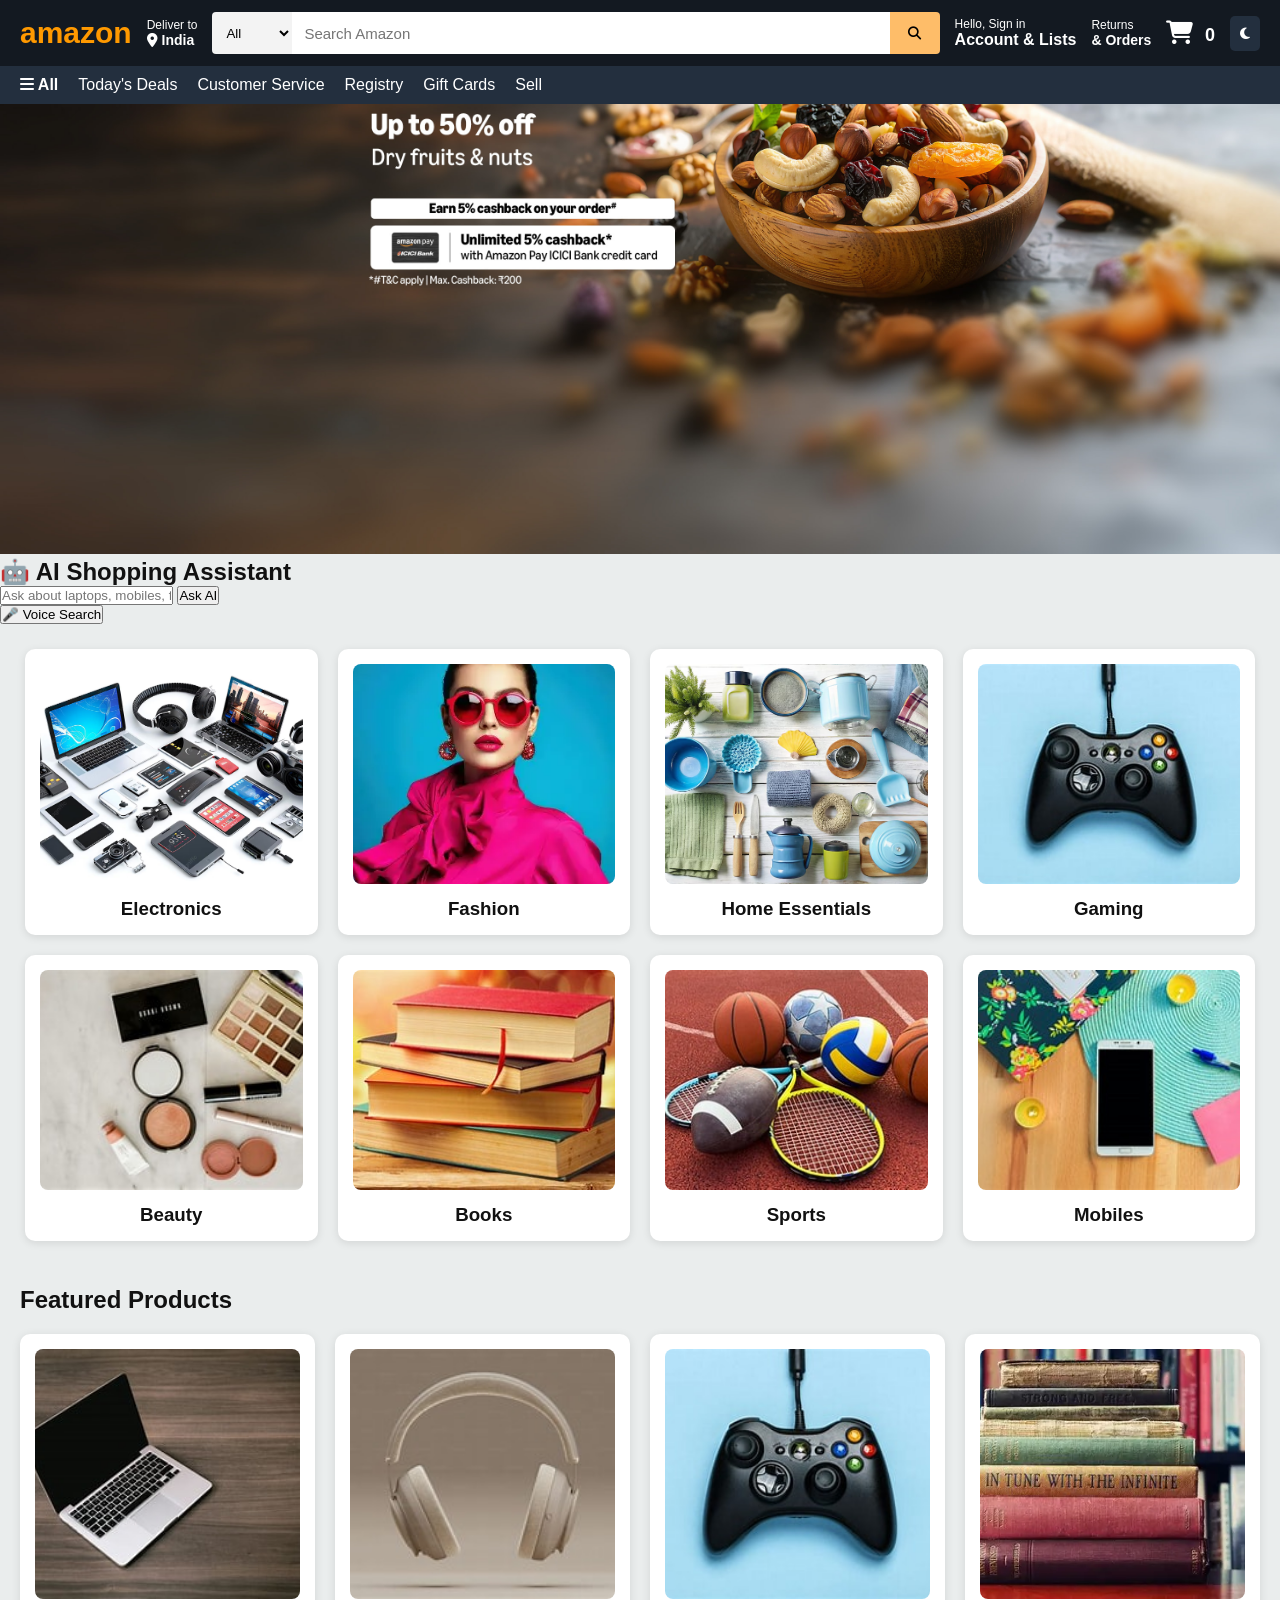
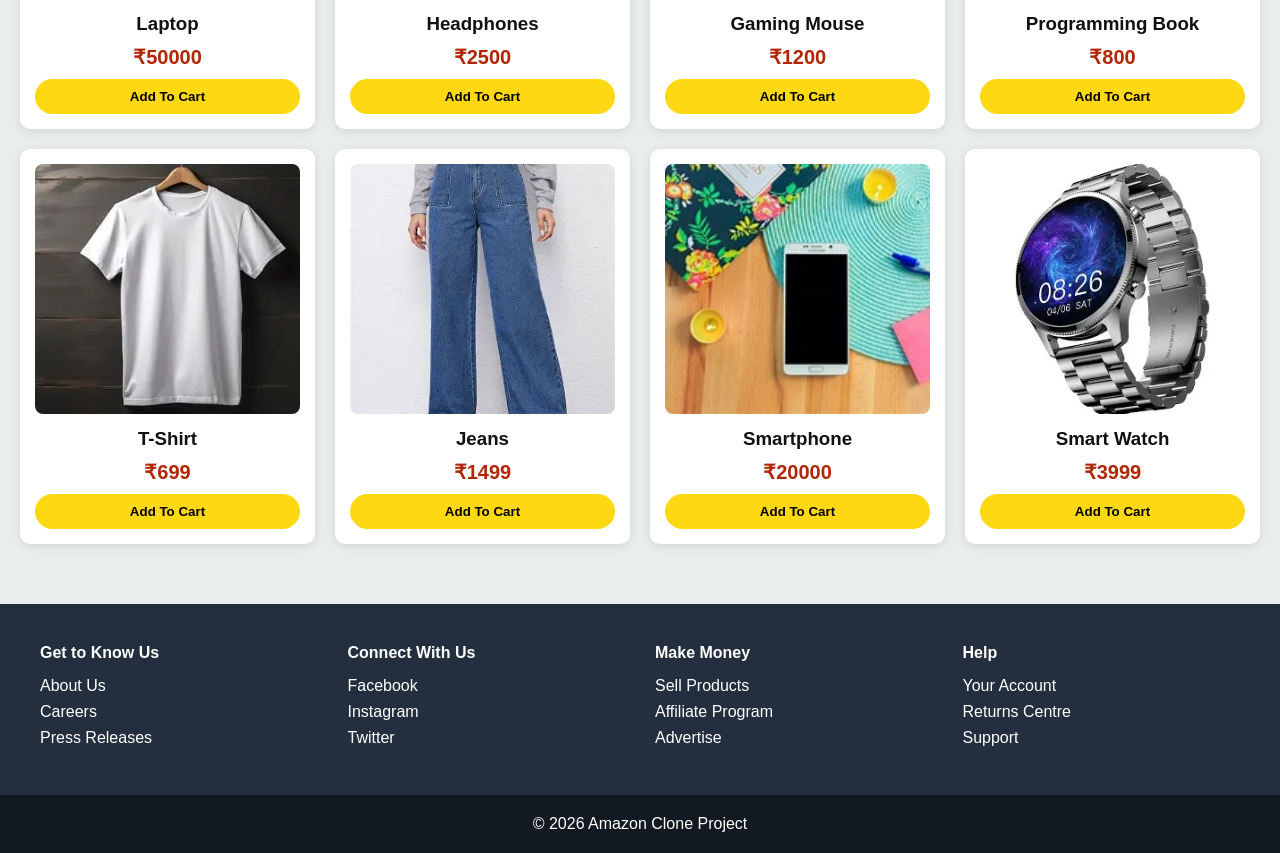
<file: index.html>
<!DOCTYPE html>
<html lang="en">
<head>
<meta charset="UTF-8">
<meta name="viewport" content="width=device-width, initial-scale=1.0">
<title>Amazon Clone</title>

<link rel="stylesheet" href="style.css">

<link rel="stylesheet"
href="https://cdnjs.cloudflare.com/ajax/libs/font-awesome/6.5.1/css/all.min.css">
</head>

<body>

<!-- NAVBAR -->

<header>

<div class="navbar">

<div class="nav-logo">
<h2>amazon</h2>
</div>

<div class="location">
<p>Deliver to</p>
<h4><i class="fa-solid fa-location-dot"></i> India</h4>
</div>

<div class="search-bar">

<select id="category">
<option>All</option>
<option>Electronics</option>
<option>Fashion</option>
<option>Books</option>
<option>Gaming</option>
</select>

<input
type="text"
id="searchInput"
placeholder="Search Amazon">

<button>
<i class="fa-solid fa-magnifying-glass"></i>
</button>

</div>

<div class="signin">
<p>Hello, Sign in</p>
<a href="login.html">Account & Lists</a>
</div>

<div class="orders">
<p>Returns</p>
<h4>& Orders</h4>
</div>

<div class="cart-icon">
<a href="cart.html">
<i class="fa-solid fa-cart-shopping"></i>
<span id="cart-count">0</span>
</a>
</div>

<div class="dark-toggle">
<button id="darkModeBtn">
<i class="fa-solid fa-moon"></i>
</button>
</div>

</div>

<!-- SECONDARY NAV -->

<div class="menu-bar">

<div class="menu-btn">
<i class="fa-solid fa-bars"></i> All
</div>

<ul>

<li>Today's Deals</li>
<li>Customer Service</li>
<li>Registry</li>
<li>Gift Cards</li>
<li>Sell</li>

</ul>

</div>

</header>

<!-- HERO SLIDER -->

<section class="hero">

<div class="slides fade">
<img src="images/bg1.jpg">
</div>

<div class="slides fade">
<img src="images/bg2.jpg">
</div>

<div class="slides fade">
<img src="images/bg3.jpg">
</div>

<div class="slides fade">
<img src="images/bg4.jpg">
</div>

<div class="slides fade">
<img src="images/bg5.jpg">
</div>

</section>

<section class="ai-assistant">

<h2>🤖 AI Shopping Assistant</h2>

<input
type="text"
id="userQuestion"
placeholder="Ask about laptops, mobiles, fashion...">

<button onclick="chatbot()">
Ask AI
</button>

<p id="answer"></p>

</section>

<button onclick="startVoiceSearch()">
🎤 Voice Search
</button>

<!-- CATEGORY GRID -->

<section class="categories">

<div class="category-card">
<img src="./electronics.avif">
<h3>Electronics</h3>
</div>

<div class="category-card">
<img src="./fashion.webp">
<h3>Fashion</h3>
</div>

<div class="category-card">
<img src="./home essentials.avif">
<h3>Home Essentials</h3>
</div>

<div class="category-card">
<img src="./gaming.jfif">
<h3>Gaming</h3>
</div>

<div class="category-card">
<img src="./beauty.jfif">
<h3>Beauty</h3>
</div>

<div class="category-card">
<img src="./books.jfif">
<h3>Books</h3>
</div>

<div class="category-card">
<img src="./sports.jfif">
<h3>Sports</h3>
</div>

<div class="category-card">
<img src="./mobiles.jfif">
<h3>Mobiles</h3>
</div>

</section>

<!-- PRODUCTS -->

<section class="product-section">

<h2>Featured Products</h2>

<div class="product-grid" id="productGrid">

<div
class="product-card"
data-category="Electronics">

<img src="./laptop.jfif">

<h3>Laptop</h3>

<p class="price">₹50000</p>

<button
onclick="addToCart(
'Laptop',
50000)">
Add To Cart
</button>

</div>

<div
class="product-card"
data-category="Electronics">

<img src="./headphone.jfif">

<h3>Headphones</h3>

<p class="price">₹2500</p>

<button
onclick="addToCart(
'Headphones',
2500)">
Add To Cart
</button>

</div>

<div
class="product-card"
data-category="Gaming">

<img src="./gaming.jfif">

<h3>Gaming Mouse</h3>

<p class="price">₹1200</p>

<button
onclick="addToCart(
'Gaming Mouse',
1200)">
Add To Cart
</button>

</div>

<div
class="product-card"
data-category="Books">

<img src="./books.webp">

<h3>Programming Book</h3>

<p class="price">₹800</p>

<button
onclick="addToCart(
'Programming Book',
800)">
Add To Cart
</button>

</div>

<div
class="product-card"
data-category="Fashion">

<img src="./t shirt.webp">

<h3>T-Shirt</h3>

<p class="price">₹699</p>

<button
onclick="addToCart(
'T-Shirt',
699)">
Add To Cart
</button>

</div>

<div
class="product-card"
data-category="Fashion">

<img src="./jeans.webp">

<h3>Jeans</h3>

<p class="price">₹1499</p>

<button
onclick="addToCart(
'Jeans',
1499)">
Add To Cart
</button>

</div>

<div
class="product-card"
data-category="Mobiles">

<img src="./mobiles.jfif">

<h3>Smartphone</h3>

<p class="price">₹20000</p>

<button
onclick="addToCart(
'Smartphone',
20000)">
Add To Cart
</button>

</div>

<div
class="product-card"
data-category="Electronics">

<img src="./smartwatch.webp">

<h3>Smart Watch</h3>

<p class="price">₹3999</p>

<button
onclick="addToCart(
'Smart Watch',
3999)">
Add To Cart
</button>

</div>

</div>

</section>

<!-- FOOTER -->

<footer>

<div class="footer-grid">

<div>
<h4>Get to Know Us</h4>
<p>About Us</p>
<p>Careers</p>
<p>Press Releases</p>
</div>

<div>
<h4>Connect With Us</h4>
<p>Facebook</p>
<p>Instagram</p>
<p>Twitter</p>
</div>

<div>
<h4>Make Money</h4>
<p>Sell Products</p>
<p>Affiliate Program</p>
<p>Advertise</p>
</div>

<div>
<h4>Help</h4>
<p>Your Account</p>
<p>Returns Centre</p>
<p>Support</p>
</div>

</div>

<div class="copyright">
© 2026 Amazon Clone Project
</div>

</footer>

<script src="script.js"></script>

</body>
</html>
</file>
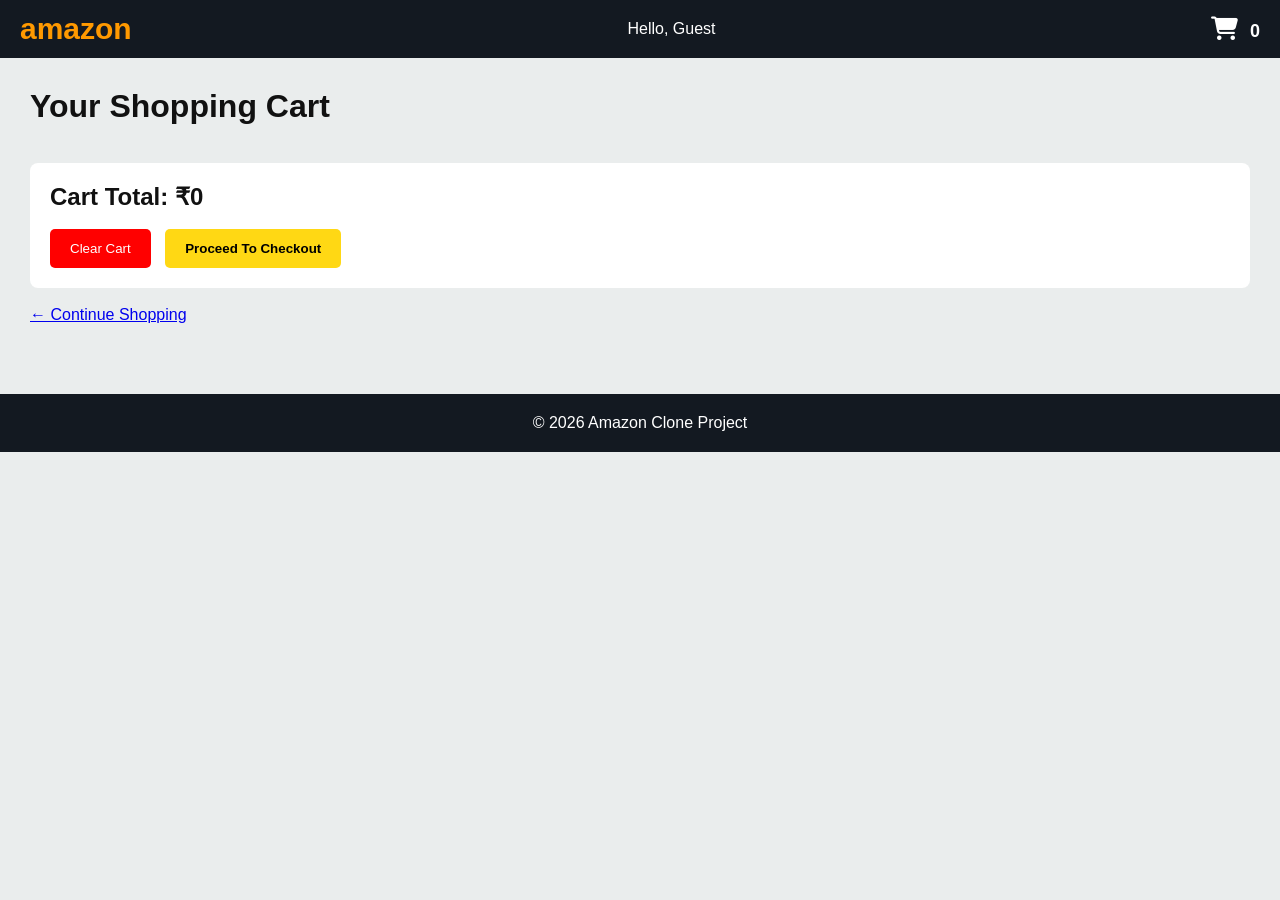
<file: cart.html>
<!DOCTYPE html>
<html lang="en">
<head>

<meta charset="UTF-8">
<meta name="viewport" content="width=device-width, initial-scale=1.0">

<title>Shopping Cart</title>

<link rel="stylesheet" href="style.css">

<link rel="stylesheet"
href="https://cdnjs.cloudflare.com/ajax/libs/font-awesome/6.5.1/css/all.min.css">

</head>

<body>

<!-- HEADER -->

<header>

<div class="navbar">

<div class="nav-logo">
<a href="index.html" style="text-decoration:none;color:#ff9900;">
<h2>amazon</h2>
</a>
</div>

<div id="userDisplay">
Hello, Guest
</div>

<div class="cart-icon">
<a href="cart.html">
<i class="fa-solid fa-cart-shopping"></i>
<span id="cart-count">0</span>
</a>
</div>

</div>

</header>

<!-- CART SECTION -->

<div class="cart-container">

<h1>Your Shopping Cart</h1>

<br>

<div id="cartItems">
<!-- Cart items will be loaded here -->
</div>

<div class="total-box">

<h2>
Cart Total:
<span id="cartTotal">₹0</span>
</h2>

<br>

<button
onclick="clearCart()"
style="
background:red;
color:white;
padding:12px 20px;
border:none;
border-radius:5px;
cursor:pointer;
margin-right:10px;
">
Clear Cart
</button>

<a href="checkout.html">
<button
style="
background:#ffd814;
padding:12px 20px;
border:none;
border-radius:5px;
cursor:pointer;
font-weight:bold;
">
Proceed To Checkout
</button>
</a>

</div>

<br>

<a href="index.html">
← Continue Shopping
</a>

</div>

<!-- FOOTER -->

<footer>

<div class="copyright">
© 2026 Amazon Clone Project
</div>

</footer>

<script src="script.js"></script>

</body>
</html>
</file>
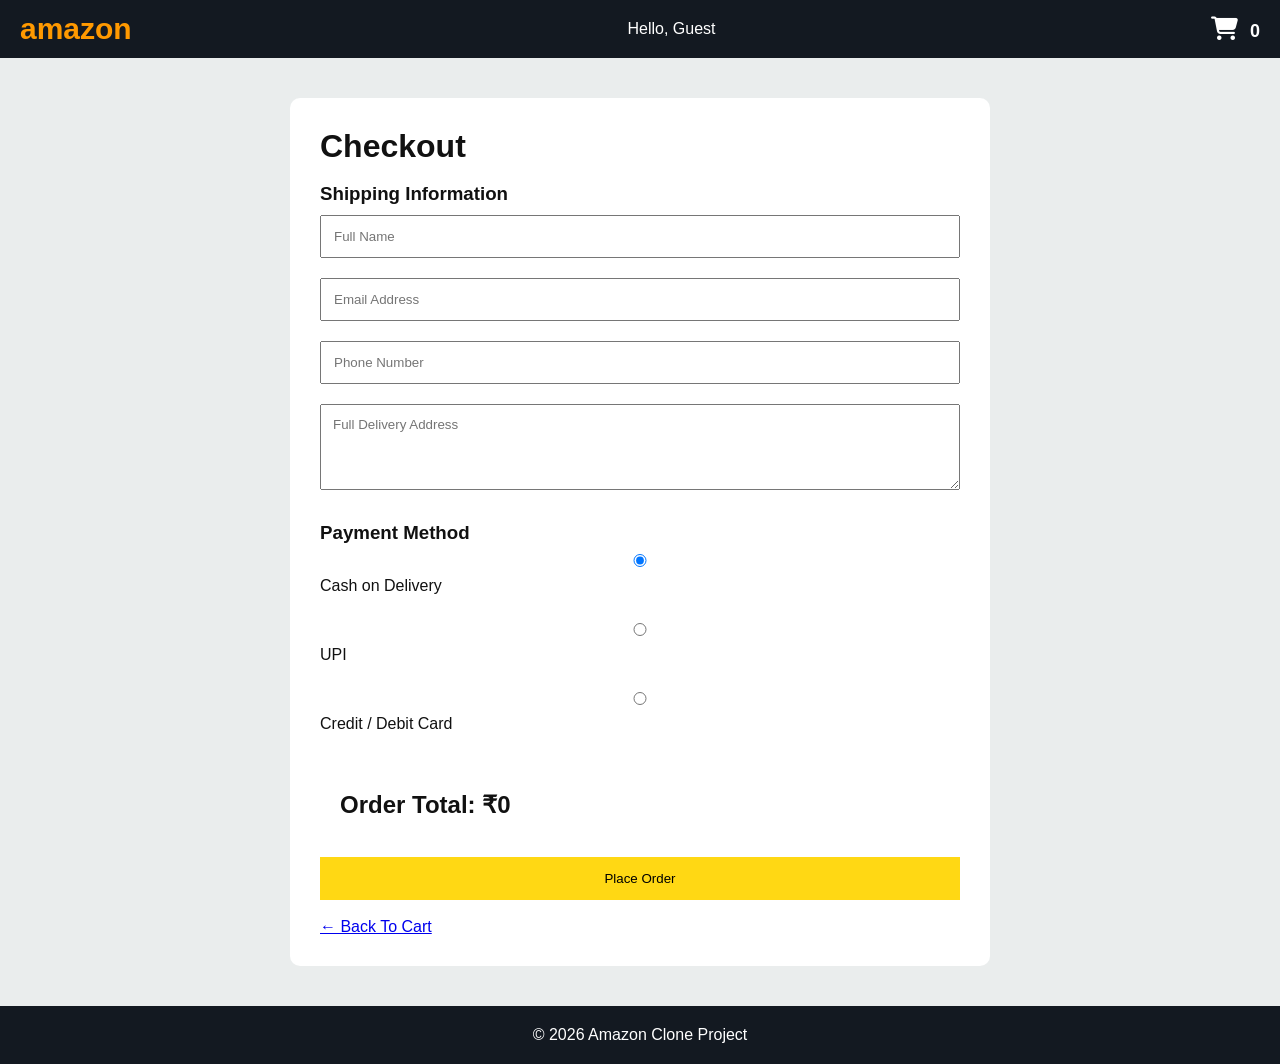
<file: checkout.html>
<!DOCTYPE html>
<html lang="en">
<head>

<meta charset="UTF-8">
<meta name="viewport" content="width=device-width, initial-scale=1.0">

<title>Checkout - Amazon Clone</title>

<link rel="stylesheet" href="style.css">

<link rel="stylesheet"
href="https://cdnjs.cloudflare.com/ajax/libs/font-awesome/6.5.1/css/all.min.css">

</head>

<body>

<!-- HEADER -->

<header>

<div class="navbar">

<div class="nav-logo">
<a href="index.html"
style="text-decoration:none;color:#ff9900;">
<h2>amazon</h2>
</a>
</div>

<div id="userDisplay">
Hello, Guest
</div>

<div class="cart-icon">
<a href="cart.html">
<i class="fa-solid fa-cart-shopping"></i>
<span id="cart-count">0</span>
</a>
</div>

</div>

</header>

<!-- CHECKOUT SECTION -->

<div class="checkout-container">

<h1>Checkout</h1>

<br>

<h3>Shipping Information</h3>

<input
type="text"
id="fullName"
placeholder="Full Name"
required>

<input
type="email"
id="emailAddress"
placeholder="Email Address"
required>

<input
type="tel"
id="phoneNumber"
placeholder="Phone Number"
required>

<textarea
id="address"
rows="4"
placeholder="Full Delivery Address"
required>
</textarea>

<br><br>

<h3>Payment Method</h3>

<label>
<input
type="radio"
name="payment"
value="Cash on Delivery"
checked>
Cash on Delivery
</label>

<br><br>

<label>
<input
type="radio"
name="payment"
value="UPI">
UPI
</label>

<br><br>

<label>
<input
type="radio"
name="payment"
value="Credit Card">
Credit / Debit Card
</label>

<br><br>

<div class="total-box">

<h2>
Order Total:
<span id="checkoutTotal">₹0</span>
</h2>

</div>

<br>

<button onclick="validateAndPlaceOrder()">
Place Order
</button>

<br><br>

<a href="cart.html">
← Back To Cart
</a>

</div>

<!-- FOOTER -->

<footer>

<div class="copyright">
© 2026 Amazon Clone Project
</div>

</footer>

<script src="script.js"></script>

<script>

/* SHOW ORDER TOTAL */

let cart =
JSON.parse(
localStorage.getItem("cart")
) || [];

let total = 0;

cart.forEach(item =>
{
    total += item.price;
});

document.getElementById(
"checkoutTotal"
).innerText =
"₹" + total;

/* VALIDATION */

function validateAndPlaceOrder()
{
    let name =
    document.getElementById(
    "fullName"
    ).value;

    let email =
    document.getElementById(
    "emailAddress"
    ).value;

    let phone =
    document.getElementById(
    "phoneNumber"
    ).value;

    let address =
    document.getElementById(
    "address"
    ).value;

    if(
        name === "" ||
        email === "" ||
        phone === "" ||
        address === ""
    )
    {
        alert(
        "Please fill all details"
        );
        return;
    }

    alert(
    "🎉 Order Placed Successfully!"
    );

    localStorage.removeItem(
    "cart"
    );

    window.location.href =
    "index.html";
}

</script>

</body>
</html>
</file>
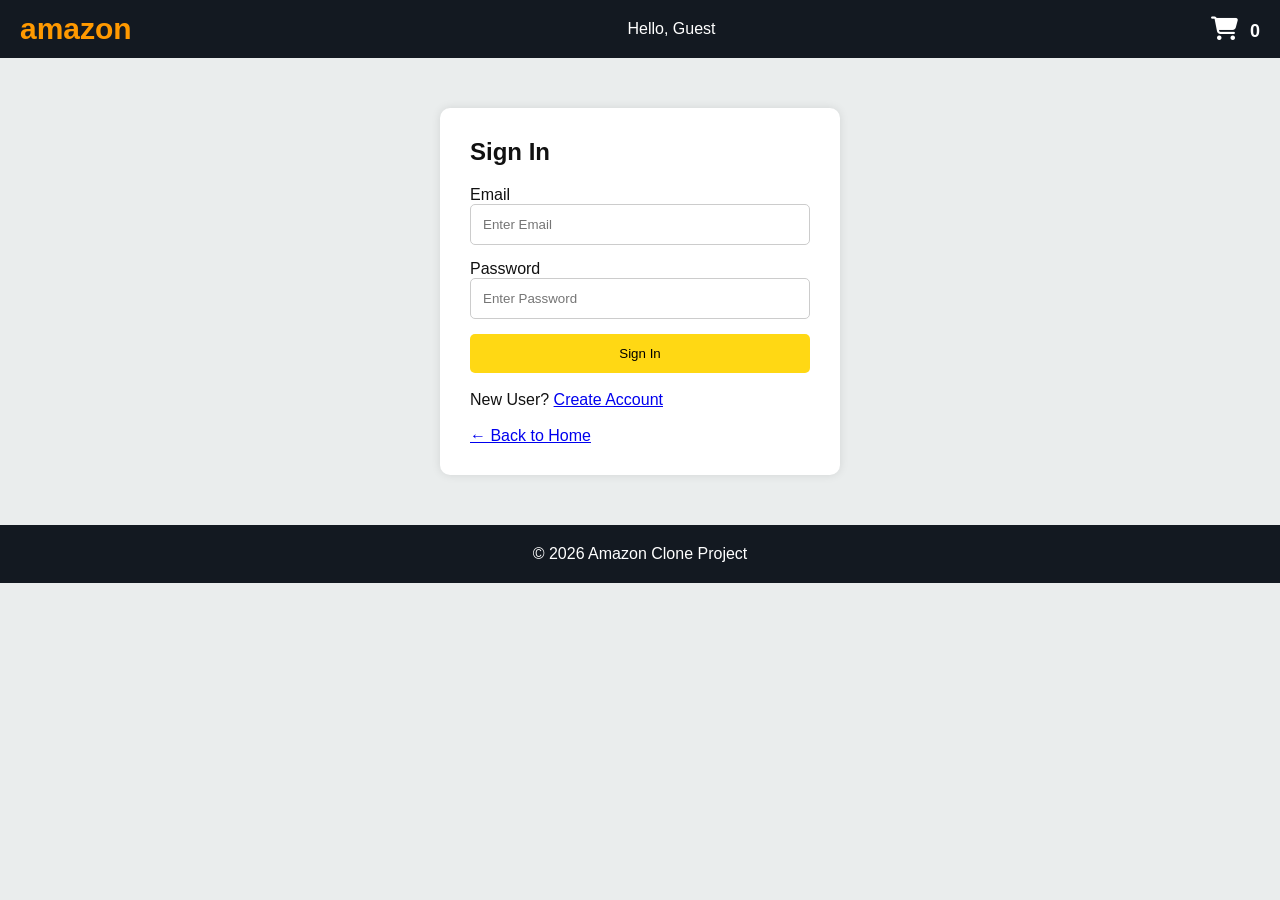
<file: login.html>
<!DOCTYPE html>
<html lang="en">
<head>

<meta charset="UTF-8">
<meta name="viewport" content="width=device-width, initial-scale=1.0">

<title>Amazon Login</title>

<link rel="stylesheet" href="style.css">

<link rel="stylesheet"
href="https://cdnjs.cloudflare.com/ajax/libs/font-awesome/6.5.1/css/all.min.css">

</head>

<body>

<!-- HEADER -->

<header>

<div class="navbar">

<div class="nav-logo">
<h2>amazon</h2>
</div>

<div id="userDisplay">
Hello, Guest
</div>

<div class="cart-icon">
<a href="cart.html">
<i class="fa-solid fa-cart-shopping"></i>
<span id="cart-count">0</span>
</a>
</div>

</div>

</header>

<!-- LOGIN FORM -->

<div class="login-container">

<h2>Sign In</h2>

<label>Email</label>

<input
type="email"
id="email"
placeholder="Enter Email">

<label>Password</label>

<input
type="password"
id="password"
placeholder="Enter Password">

<button onclick="loginUser()">
Sign In
</button>

<br><br>

<p>
New User?
<a href="#">
Create Account
</a>
</p>

<br>

<a href="index.html">
← Back to Home
</a>

</div>

<!-- FOOTER -->

<footer>

<div class="copyright">
© 2026 Amazon Clone Project
</div>

</footer>

<script src="script.js"></script>

</body>
</html>
</file>
<file: style.css>
*{
    margin:0;
    padding:0;
    box-sizing:border-box;
    font-family:Arial, Helvetica, sans-serif;
}

body{
    background:#eaeded;
    color:#111;
    transition:.3s;
}

body.dark{
    background:#121212;
    color:#fff;
}

/* NAVBAR */

.navbar{
    background:#131921;
    color:white;
    display:flex;
    align-items:center;
    justify-content:space-between;
    gap:15px;
    padding:12px 20px;
    flex-wrap:wrap;
}

.nav-logo h2{
    color:#ff9900;
    font-size:30px;
    cursor:pointer;
}

.location p,
.signin p,
.orders p{
    font-size:12px;
}

.location h4,
.orders h4{
    font-size:14px;
}

.signin a{
    color:white;
    text-decoration:none;
    font-weight:bold;
}

.search-bar{
    flex:1;
    min-width:300px;
    display:flex;
    height:42px;
}

.search-bar select{
    width:80px;
    border:none;
    padding:10px;
    background:#f3f3f3;
    border-radius:4px 0 0 4px;
}

.search-bar input{
    flex:1;
    border:none;
    padding:12px;
    font-size:15px;
}

.search-bar button{
    width:50px;
    border:none;
    background:#febd69;
    cursor:pointer;
    border-radius:0 4px 4px 0;
}

.search-bar button:hover{
    background:#f3a847;
}

.cart-icon a{
    color:white;
    text-decoration:none;
    font-size:24px;
}

#cart-count{
    font-size:18px;
    font-weight:bold;
    margin-left:5px;
}

.dark-toggle button{
    border:none;
    background:#232f3e;
    color:white;
    padding:10px;
    border-radius:5px;
    cursor:pointer;
}

/* MENU BAR */

.menu-bar{
    background:#232f3e;
    color:white;
    display:flex;
    align-items:center;
    gap:20px;
    padding:10px 20px;
    flex-wrap:wrap;
}

.menu-btn{
    font-weight:bold;
    cursor:pointer;
}

.menu-bar ul{
    display:flex;
    list-style:none;
    gap:20px;
    flex-wrap:wrap;
}

.menu-bar li{
    cursor:pointer;
}

/* HERO */

.hero{
    position:relative;
    overflow:hidden;
}

.hero img{
    width:100%;
    height:450px;
    object-fit:cover;
}

.slides{
    display:none;
}

.fade{
    animation:fade 1s;
}

@keyframes fade{
    from{opacity:.4;}
    to{opacity:1;}
}

/* CATEGORY GRID */

.categories{
    display:grid;
    grid-template-columns:repeat(auto-fit,minmax(250px,1fr));
    gap:20px;
    padding:25px;
}

.category-card{
    background:white;
    padding:15px;
    text-align:center;
    border-radius:10px;
    box-shadow:0 2px 8px rgba(0,0,0,.1);
    transition:.3s;
}

.dark .category-card{
    background:#1e1e1e;
}

.category-card:hover{
    transform:translateY(-5px);
}

.category-card img{
    width:100%;
    height:220px;
    object-fit:cover;
    border-radius:8px;
}

.category-card h3{
    margin-top:10px;
}

/* PRODUCTS */

.product-section{
    padding:20px;
}

.product-section h2{
    margin-bottom:20px;
}

.product-grid{
    display:grid;
    grid-template-columns:repeat(auto-fit,minmax(250px,1fr));
    gap:20px;
}

.product-card{
    background:white;
    border-radius:10px;
    padding:15px;
    text-align:center;
    box-shadow:0 2px 10px rgba(0,0,0,.1);
    transition:.3s;
}

.dark .product-card{
    background:#1e1e1e;
}

.product-card:hover{
    transform:translateY(-6px);
}

.product-card img{
    width:100%;
    height:250px;
    object-fit:cover;
    border-radius:8px;
}

.product-card h3{
    margin:10px 0;
}

.price{
    color:#b12704;
    font-size:20px;
    font-weight:bold;
    margin-bottom:10px;
}

.product-card button{
    background:#ffd814;
    border:none;
    padding:10px 18px;
    border-radius:20px;
    cursor:pointer;
    width:100%;
    font-weight:bold;
}

.product-card button:hover{
    background:#f7ca00;
}

/* PRODUCT CAROUSEL */

.carousel{
    margin:30px 20px;
    background:white;
    padding:20px;
    border-radius:10px;
    overflow-x:auto;
    display:flex;
    gap:20px;
}

.dark .carousel{
    background:#1e1e1e;
}

.carousel img{
    width:200px;
    border-radius:8px;
}

/* FOOTER */

footer{
    margin-top:40px;
}

.footer-grid{
    background:#232f3e;
    color:white;
    display:grid;
    grid-template-columns:repeat(auto-fit,minmax(220px,1fr));
    gap:30px;
    padding:40px;
}

.footer-grid h4{
    margin-bottom:15px;
}

.footer-grid p{
    margin:8px 0;
    cursor:pointer;
}

.footer-grid p:hover{
    text-decoration:underline;
}

.copyright{
    background:#131921;
    color:white;
    text-align:center;
    padding:20px;
}

/* LOGIN PAGE */

.login-container{
    width:400px;
    max-width:90%;
    background:white;
    margin:50px auto;
    padding:30px;
    border-radius:10px;
    box-shadow:0 0 10px rgba(0,0,0,.1);
}

.dark .login-container{
    background:#1e1e1e;
}

.login-container h2{
    margin-bottom:20px;
}

.login-container input{
    width:100%;
    padding:12px;
    margin-bottom:15px;
    border:1px solid #ccc;
    border-radius:5px;
}

.login-container button{
    width:100%;
    padding:12px;
    background:#ffd814;
    border:none;
    border-radius:5px;
    cursor:pointer;
}

/* CART */

.cart-container{
    padding:30px;
}

.cart-item{
    background:white;
    margin-bottom:15px;
    padding:15px;
    border-radius:8px;
    display:flex;
    justify-content:space-between;
    align-items:center;
}

.dark .cart-item{
    background:#1e1e1e;
}

.remove-btn{
    background:red;
    color:white;
    border:none;
    padding:8px 15px;
    cursor:pointer;
    border-radius:5px;
}

.total-box{
    margin-top:20px;
    background:white;
    padding:20px;
    border-radius:8px;
}

.dark .total-box{
    background:#1e1e1e;
}

/* CHECKOUT */

.checkout-container{
    width:700px;
    max-width:95%;
    margin:40px auto;
    background:white;
    padding:30px;
    border-radius:10px;
}

.dark .checkout-container{
    background:#1e1e1e;
}

.checkout-container input,
.checkout-container textarea{
    width:100%;
    padding:12px;
    margin:10px 0;
}

.checkout-container button{
    width:100%;
    padding:14px;
    background:#ffd814;
    border:none;
    cursor:pointer;
}

/* MOBILE */

@media(max-width:992px){

    .navbar{
        justify-content:center;
    }

    .search-bar{
        width:100%;
        order:10;
    }

    .hero img{
        height:300px;
    }
}

@media(max-width:768px){

    .menu-bar{
        flex-direction:column;
        align-items:flex-start;
    }

    .menu-bar ul{
        flex-direction:column;
        width:100%;
    }

    .hero img{
        height:220px;
    }

    .categories{
        grid-template-columns:1fr 1fr;
    }
}

@media(max-width:480px){

    .categories{
        grid-template-columns:1fr;
    }

    .product-grid{
        grid-template-columns:1fr;
    }

    .navbar{
        padding:10px;
    }

    .search-bar{
        min-width:100%;
    }

    .nav-logo h2{
        font-size:24px;
    }

    .hero img{
        height:180px;
    }

    .ai-assistant{
    background:white;
    margin:20px;
    padding:20px;
    text-align:center;
    border-radius:10px;
}

.ai-assistant input{
    width:60%;
    padding:10px;
    margin:10px;
}

.ai-assistant button{
    padding:10px 20px;
    background:#ff9900;
    border:none;
    cursor:pointer;
}
}
</file>
